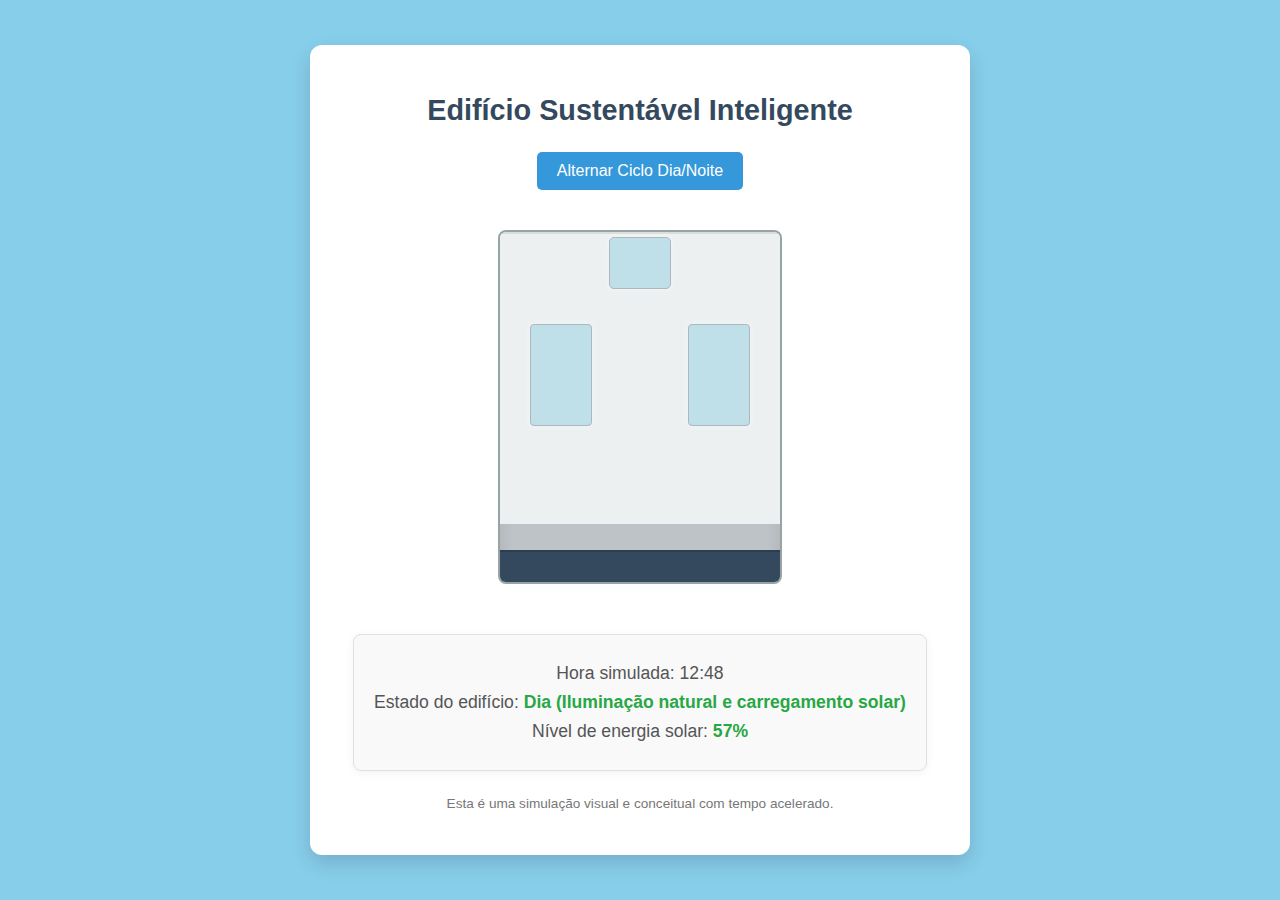
<file: AEP 2/index.html>
<!DOCTYPE html>
<html lang="pt-BR">
<head>
    <meta charset="UTF-8">
    <meta name="viewport" content="width=device-width, initial-scale=1.0">
    <title>Edifício Sustentável Inteligente</title>
    <link rel="stylesheet" href="style.css">
</head>
<body>
    <div class="container">
        <h1>Edifício Sustentável Inteligente</h1>
        <button id="toggleDayNight" class="control-button">Alternar Ciclo Dia/Noite</button>

        <div class="building">
            <div class="roof">
                <div class="solar-panel" id="solarPanel"></div>
                <div class="skylight" id="skylight"></div>
            </div>
            <div class="walls">
                <div class="window left" id="windowLeft"></div>
                <div class="window right" id="windowRight"></div>
                <div class="main-body"></div> <!-- Corpo principal do prédio -->
            </div>
            <div class="base"></div>
        </div>
        <div class="info-panel">
            <p>Hora simulada: <span id="currentTime"></span></p>
            <p>Estado do edifício: <span id="buildingState"></span></p>
            <p>Nível de energia solar: <span id="energyLevel">0%</span></p>
        </div>
        <p class="disclaimer">Esta é uma simulação visual e conceitual com tempo acelerado.</p>
    </div>
    <script src="script.js"></script>
</body>
</html>
</file>
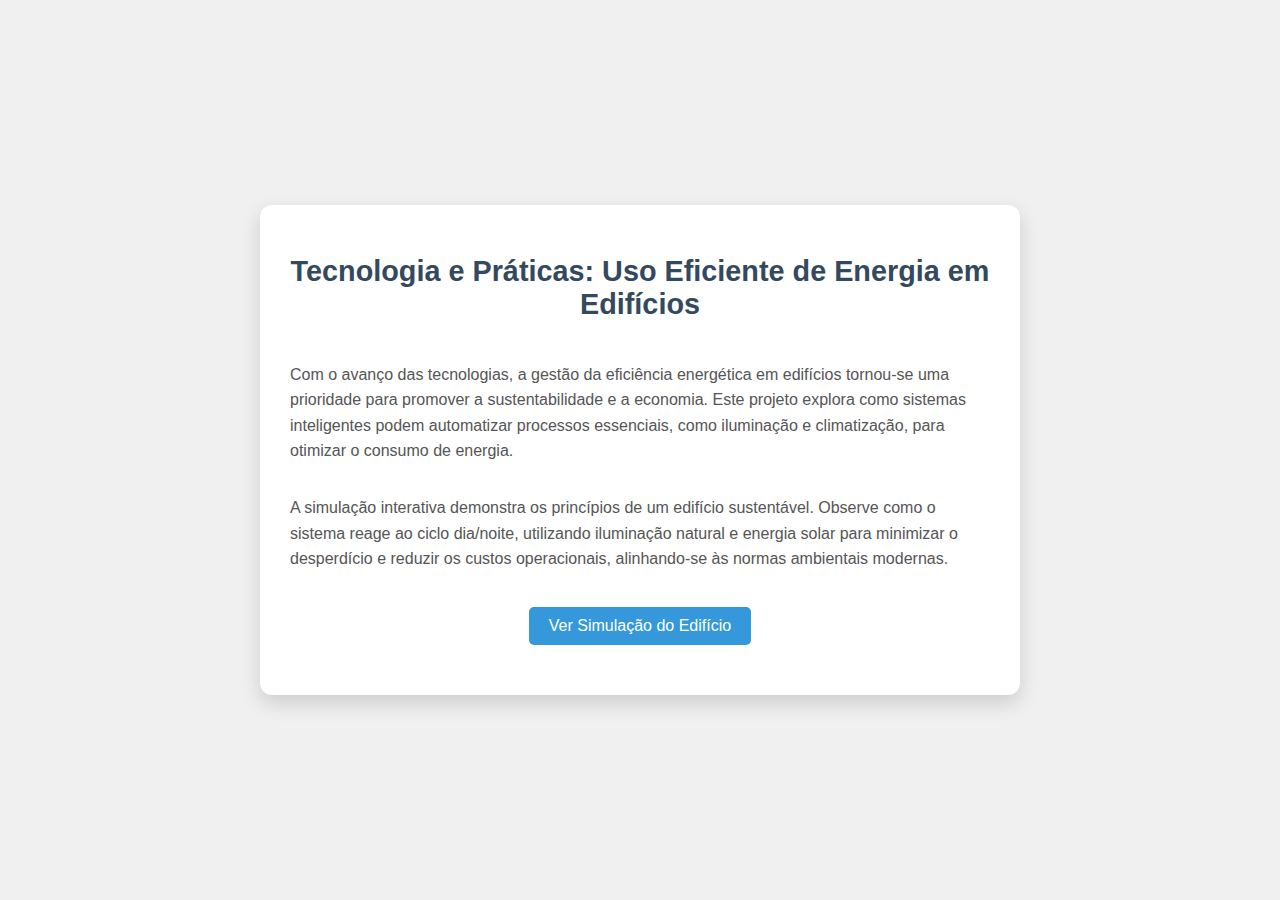
<file: AEP 2/inicio.html>
<!DOCTYPE html>
<html lang="pt-BR">
<head>
    <meta charset="UTF-8">
    <meta name="viewport" content="width=device-width, initial-scale=1.0">
    <title>Introdução - Edifício Sustentável Inteligente</title>
    <link rel="stylesheet" href="style.css">
    <style>
        .intro-container {
            max-width: 700px;
        }
        .intro-container p {
            text-align: left;
            line-height: 1.6;
            margin-bottom: 15px;
            color: #555;
        }
        .intro-container h1 {
            color: #34495e;
        }
        .action-button {
            display: inline-block;
            margin-top: 20px;
            text-decoration: none; 
        }
    </style>
</head>
<body>
    <div class="container intro-container">
        <h1>Tecnologia e Práticas: Uso Eficiente de Energia em Edifícios</h1>

        <p>
            Com o avanço das tecnologias, a gestão da eficiência energética em edifícios tornou-se uma prioridade para promover a sustentabilidade e a economia. Este projeto explora como sistemas inteligentes podem automatizar processos essenciais, como iluminação e climatização, para otimizar o consumo de energia.
        </p>
        <p>
            A simulação interativa demonstra os princípios de um edifício sustentável. Observe como o sistema reage ao ciclo dia/noite, utilizando iluminação natural e energia solar para minimizar o desperdício e reduzir os custos operacionais, alinhando-se às normas ambientais modernas.
        </p>

        <!-- Este link é estilizado como um botão usando a classe .control-button do seu CSS -->
        <a href="index.html" class="control-button action-button">
            Ver Simulação do Edifício
        </a>

        
    </div>
</body>
</html>
</file>
<file: AEP 2/style.css>
body {
    font-family: 'Segoe UI', Tahoma, Geneva, Verdana, sans-serif;
    display: flex;
    flex-direction: column;
    justify-content: center;
    align-items: center;
    min-height: 100vh;
    margin: 0;
    background-color: #f0f0f0; /* Cor de fundo padrão */
    overflow: hidden;
    transition: background-color 1.5s ease-in-out; /* Transição suave para dia/noite */
}

/* Estilos para o corpo da página no modo dia/noite */
body.day {
    background-color: #87ceeb; /* Azul claro para o dia */
    color: #333;
}

body.night {
    background-color: #2c3e50; /* Azul escuro para a noite */
    color: #f0f0f0;
}

.container {
    background-color: #fff;
    padding: 30px;
    border-radius: 12px;
    box-shadow: 0 8px 20px rgba(0, 0, 0, 0.15);
    text-align: center;
    max-width: 600px;
    width: 100%;
    margin: 20px;
    position: relative;
    overflow: hidden;
    display: flex;
    flex-direction: column;
    align-items: center;
}

h1 {
    color: #34495e;
    margin-bottom: 25px;
    font-size: 1.8em;
}

/* Estilo para o botão de controle */
.control-button {
    background-color: #3498db; /* Azul */
    color: white;
    padding: 10px 20px;
    border: none;
    border-radius: 5px;
    cursor: pointer;
    font-size: 1em;
    margin-bottom: 20px;
    transition: background-color 0.3s ease;
}

.control-button:hover {
    background-color: #2980b9; /* Azul mais escuro ao passar o mouse */
}

/* Estilização do Edifício */
.building {
    position: relative;
    width: 280px;
    height: 350px;
    margin: 20px auto;
    background-color: #bdc3c7; /* Cor base das paredes */
    border: 2px solid #95a5a6;
    border-radius: 8px;
    overflow: hidden;
    box-shadow: inset 0 0 15px rgba(0, 0, 0, 0.1);
}

.roof {
    position: absolute;
    top: 0;
    left: 0;
    width: 100%;
    height: 60px;
    background-color: #7f8c8d; /* Cor do telhado */
    border-bottom: 2px solid #6c7a89;
    display: flex;
    justify-content: space-around;
    align-items: center;
    padding: 0 10px;
    box-sizing: border-box;
}

.solar-panel {
    width: 45%;
    height: 25px;
    background-color: #34495e; /* Azul escuro para painel inativo */
    border: 1px solid #2c3e50;
    border-radius: 3px;
    transition: background-color 0.8s ease-in-out, box-shadow 0.8s ease-in-out;
    box-shadow: 0 0 5px rgba(0, 0, 0, 0.2);
}

.solar-panel.active {
    background-color: #2ecc71; /* Verde brilhante para painel ativo (carregando) */
    box-shadow: 0 0 15px #2ecc71, inset 0 0 5px #f39c12; /* Brilho e cor interna */
}

.skylight {
    position: absolute;
    width: 60px;
    height: 50px;
    /* Default para claraboia aberta (dia) */
    background-color: rgba(173, 216, 230, 0.7); /* Azul translúcido */
    border: 1px solid #aeb6bf;
    top: 5px;
    z-index: 1;
    transition: background-color 0.8s ease-in-out, opacity 0.8s ease-in-out, box-shadow 0.8s ease-in-out;
    border-radius: 5px;
    box-shadow: 0 0 8px rgba(255, 255, 255, 0.5); /* Brilho suave */
}

.skylight.closed {
    background-color: #7f8c8d; /* Mesma cor do telhado quando fechada */
    opacity: 1;
    box-shadow: none;
}

/* NOVO: Estilo para claraboia com luz acesa */
.skylight.lights-on {
    background-color: rgba(255, 255, 0, 0.7); /* Amarelo translúcido */
    box-shadow: 0 0 15px rgba(255, 255, 0, 0.8), inset 0 0 5px rgba(255, 255, 0, 0.5); /* Brilho amarelo */
    border-color: #ff0;
}


.walls {
    position: relative;
    height: calc(100% - 60px);
    background-color: #ecf0f1; /* Cor das paredes */
    border-top: 2px solid #dcdcdc;
    display: flex;
    justify-content: center;
    align-items: center;
}

.main-body {
    position: absolute;
    width: 100%;
    height: 100%;
    background-color: #ecf0f1;
    z-index: 0;
}

.window {
    position: absolute;
    width: 60px;
    height: 100px;
    /* Default para janela aberta (dia) */
    background-color: rgba(173, 216, 230, 0.7); /* Azul translúcido */
    border: 1px solid #aeb6bf;
    border-radius: 4px;
    top: 90px;
    transition: background-color 0.8s ease-in-out, opacity 0.8s ease-in-out, box-shadow 0.8s ease-in-out;
    z-index: 2;
    box-shadow: 0 0 8px rgba(255, 255, 255, 0.5); /* Brilho suave */
}

.window.left {
    left: 30px;
}

.window.right {
    right: 30px;
}

.window.closed {
    background-color: #bdc3c7; /* Mesma cor da parede quando fechada */
    opacity: 1;
    box-shadow: none;
}

/* NOVO: Estilo para janelas com luz acesa */
.window.lights-on {
    background-color: rgba(255, 255, 0, 0.7); /* Amarelo translúcido */
    box-shadow: 0 0 15px rgba(255, 255, 0, 0.8), inset 0 0 5px rgba(255, 255, 0, 0.5); /* Brilho amarelo */
    border-color: #ff0;
}

.base {
    position: absolute;
    bottom: 0;
    left: 0;
    width: 100%;
    height: 30px;
    background-color: #34495e; /* Base escura */
    border-top: 2px solid #2c3e50;
}

/* Painel de Informações */
.info-panel {
    margin-top: 30px;
    padding: 20px;
    background-color: #f9f9f9;
    border-radius: 8px;
    border: 1px solid #e0e0e0;
    box-shadow: 0 2px 10px rgba(0, 0, 0, 0.05);
}

.info-panel p {
    margin: 8px 0;
    color: #555;
    font-size: 1.1em;
}

/* Estilos para o texto do estado do edifício */
#buildingState.day-text {
    color: #28a745; /* Verde para modo dia */
    font-weight: bold;
}

#buildingState.night-text {
    color: #007bff; /* Azul para modo noite */
    font-weight: bold;
}

/* Estilos para o nível de energia */
#energyLevel.charging {
    color: #28a745; /* Verde quando carregando */
    font-weight: bold;
}

#energyLevel.discharging {
    color: #dc3545; /* Vermelho quando descarregando */
    font-weight: bold;
}

.disclaimer {
    margin-top: 25px;
    font-size: 0.85em;
    color: #777;
}

/* Responsividade básica */
@media (max-width: 768px) {
    .container {
        padding: 20px;
        margin: 10px;
    }
    h1 {
        font-size: 1.5em;
    }
    .control-button {
        padding: 8px 15px;
        font-size: 0.9em;
    }
    .building {
        width: 220px;
        height: 280px;
        margin: 15px auto;
    }
    .skylight {
        width: 50px;
        height: 40px;
    }
    .window {
        width: 50px;
        height: 80px;
        top: 70px;
    }
    .window.left {
        left: 20px;
    }
    .window.right {
        right: 20px;
    }
    .info-panel {
        padding: 15px;
    }
}
</file>
